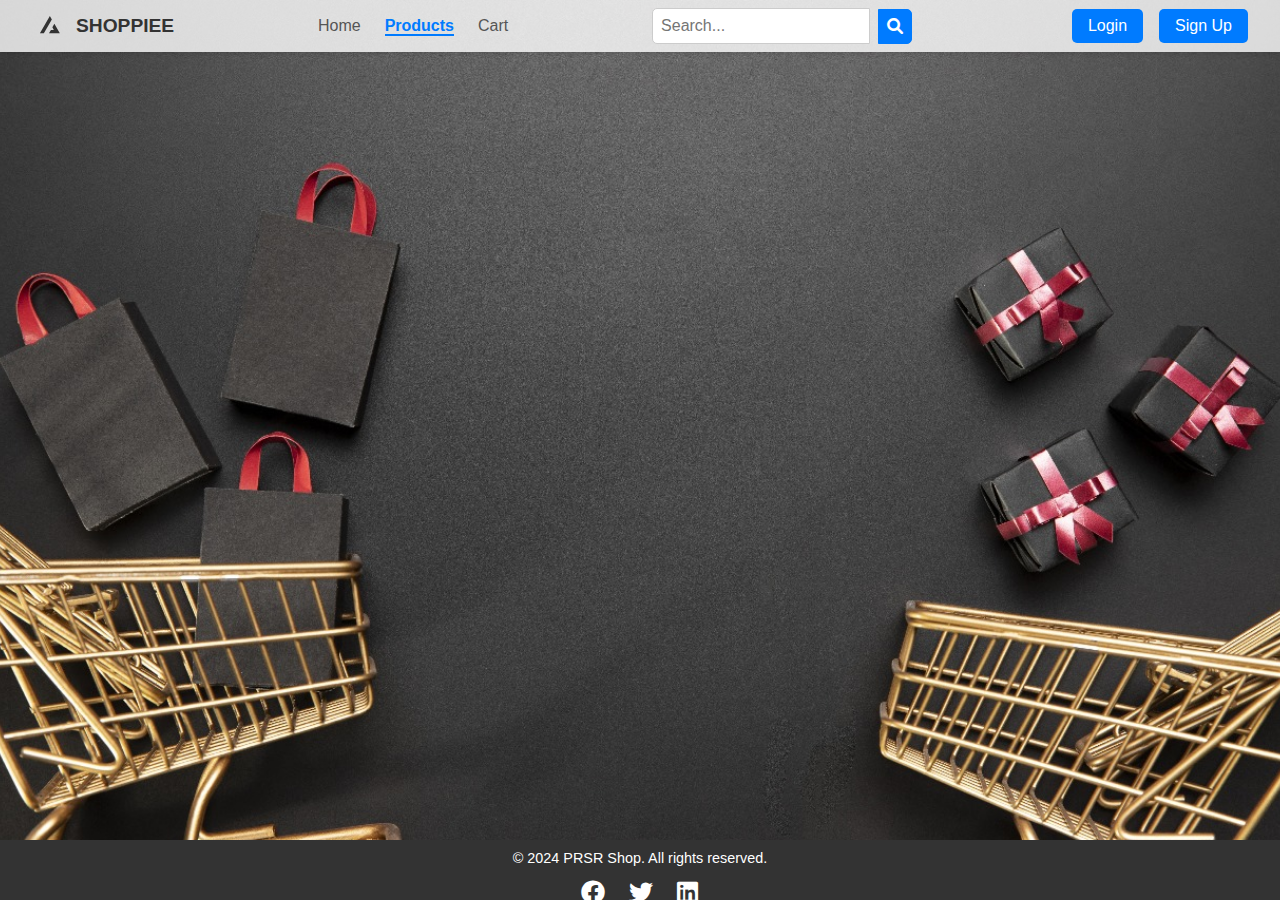
<file: index.html>
<!DOCTYPE html>
<html lang="en">
<head>
  <meta charset="UTF-8">
  <meta name="viewport" content="width=device-width, initial-scale=1.0">
  <title>PRSR Shop</title>
  <link href="https://cdnjs.cloudflare.com/ajax/libs/font-awesome/6.0.0-beta3/css/all.min.css" rel="stylesheet" />
  <link rel="stylesheet" href="nav.css">
</head>
<body>
  <!-- Navbar -->
  <nav class="navbar">
    <div class="navbar-brand">
      <svg fill="none" height="36" viewBox="0 0 32 32" width="36">
        <path
          clip-rule="evenodd"
          d="M17.6482 10.1305L15.8785 7.02583L7.02979 22.5499H10.5278L17.6482 10.1305ZM19.8798 14.0457L18.11 17.1983L19.394 19.4511H16.8453L15.1056 22.5499H24.7272L19.8798 14.0457Z"
          fill="currentColor"
          fill-rule="evenodd"
        />
      </svg>
      <p class="navbar-title">SHOPPIEE</p>
    </div>
    
    <ul class="navbar-content">
      <li><a href="./index.html" class="navbar-item">Home</a></li>
      <li><a href="./Products.html" class="navbar-item active">Products</a></li>
      <li><a href="./Cart.html" class="navbar-item">Cart</a></li>
    </ul>

    <div class="navbar-search">
      <input type="text" class="search-input" placeholder="Search..." aria-label="Search" />
      <button class="search-button">
        <i class="fas fa-search"></i>
      </button>
    </div>

    <div class="navbar-actions">
      <a href="./login_index.html" class="navbar-login">Login</a>
      <a href="./signup.html" class="navbar-signup">Sign Up</a>
    </div>
  </nav>

  <!-- Main Content -->
  <main>
   <h1  class="welcome-text"> Shoppie</h1>
   <h1  class="welcome-text"> Application</h1>
   <!-- <h1  class="welcome-text"> </h1> -->
  </main>

  <style>
    /* Set background image and other styles for the body */
    body {
      margin: 0;
      padding: 0;
      background-image: url('sannith.jpg');
      background-size: cover;
      background-position: center;
      background-attachment: fixed;
      height: 100vh;
    }

    /* Main content styling */
    main {
      text-align: center;
      padding: 50px;
      color: white;
    }

    .welcome-text {
      font-size: 2rem;  /* Set initial font size */
      font-weight: 600;  /* Set font weight */
      color: #fff;
      max-width: 800px;
      margin: 0 auto;
      line-height: 1.8;
      font-family: 'Arial', sans-serif;
      opacity: 0;  /* Initially hidden */
      animation: fadeInUp 2s ease-out forwards, textGlow 3s infinite alternate;  /* Multiple animations */
    }

    /* Keyframes for fading and moving the text up */
    @keyframes fadeInUp {
      0% {
        opacity: 0;
        transform: translateY(30px);  /* Start below */
      }
      100% {
        opacity: 1;
        transform: translateY(0);  /* End at normal position */
      }
    }

    /* Keyframes for glowing effect */
    @keyframes textGlow {
      0% {
        text-shadow: 0 0 10px #ff0077, 0 0 20px #ff0077, 0 0 30px #ff0077, 0 0 40px #ff0077;
      }
      100% {
        text-shadow: 0 0 10px #00bfff, 0 0 20px #00bfff, 0 0 30px #00bfff, 0 0 40px #00bfff;
      }
    }

    /* Additional styles for responsiveness and color variations */
    .welcome-text {
      color: #f0f8ff;  /* Light cyan */
      font-size: 2.2rem;  /* Increase font size */
      font-weight: 700;
      text-transform: uppercase;
      letter-spacing: 1px;
    }

    /* Responsive adjustments */
    @media (max-width: 768px) {
      .welcome-text {
        font-size: 1.8rem;  /* Smaller font size on mobile */
      }
    }

  </style>

  <!-- Footer -->
  <footer>
    <div class="footer-content">
      <p>&copy; 2024 PRSR Shop. All rights reserved.</p>
      
      <!-- Social Media Links -->
      <div class="footer-social">
        <a href="#" class="fab fa-facebook"></a>
        <a href="#" class="fab fa-twitter"></a>
        <a href="#" class="fab fa-linkedin"></a>
      </div>
    </div>
  </footer>
</body>
</html>
</file>
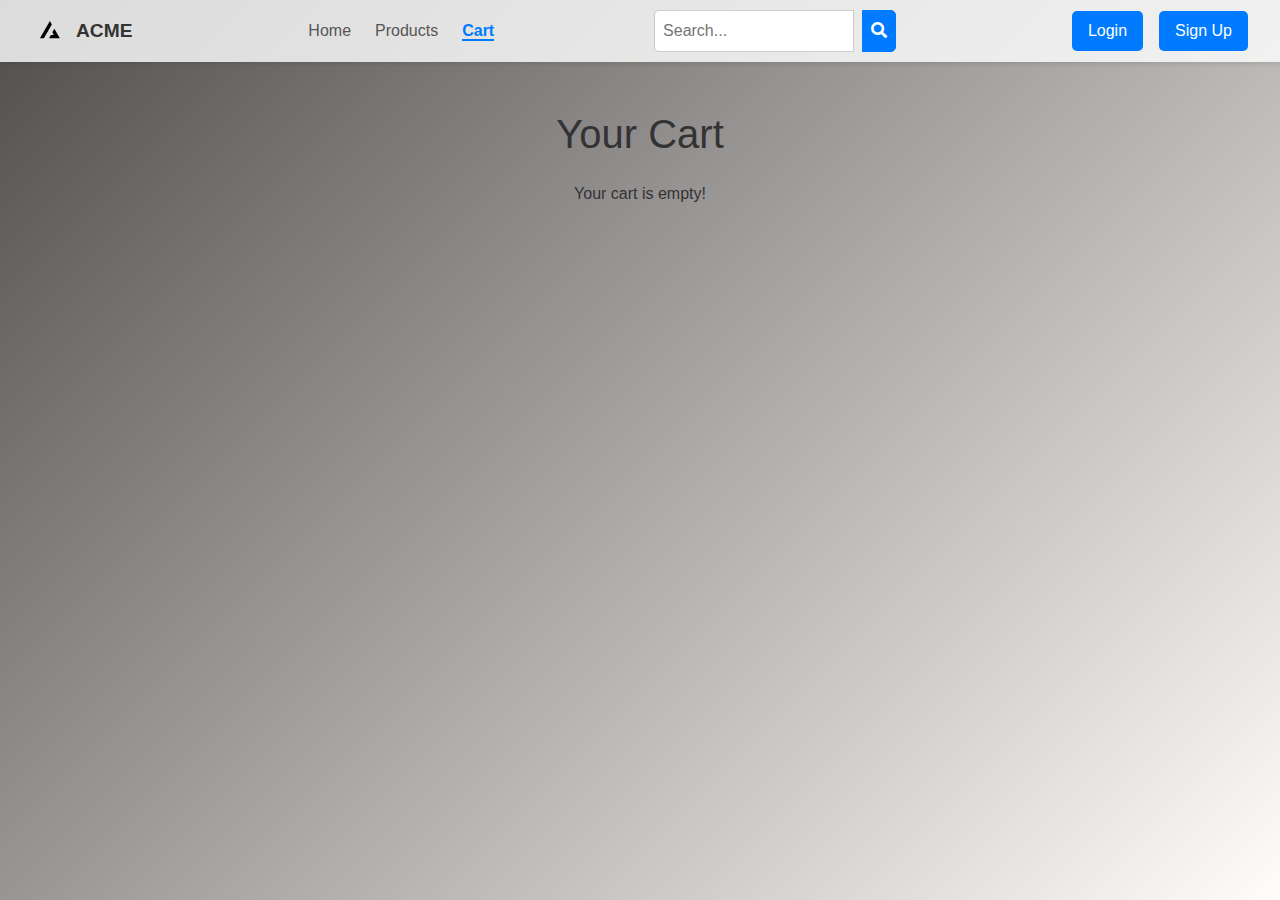
<file: Cart.html>
<!DOCTYPE html>
<html lang="en">
<head>
  <meta charset="UTF-8">
  <meta name="viewport" content="width=device-width, initial-scale=1.0">
  <title>Shopping Cart</title>
  <link href="https://cdn.jsdelivr.net/npm/bootstrap@5.3.0/dist/css/bootstrap.min.css" rel="stylesheet">
  <link rel="stylesheet" href="https://cdnjs.cloudflare.com/ajax/libs/font-awesome/5.15.4/css/all.min.css">
  <link rel="stylesheet" href="nav.css">
</head>
<body>
  <nav class="navbar">
    <div class="navbar-brand">
      <svg fill="none" height="36" viewBox="0 0 32 32" width="36">
        <path clip-rule="evenodd" d="M17.6482 10.1305L15.8785 7.02583L7.02979 22.5499H10.5278L17.6482 10.1305ZM19.8798 14.0457L18.11 17.1983L19.394 19.4511H16.8453L15.1056 22.5499H24.7272L19.8798 14.0457Z" fill="currentColor" fill-rule="evenodd"/>
      </svg>
      <p class="navbar-title">ACME</p>
    </div>
    <ul class="navbar-content">
      <li><a href="./index.html" class="navbar-item">Home</a></li>
      <li><a href="./Products.html" class="navbar-item">Products</a></li>
      <li><a href="./Cart.html" class="navbar-item active">Cart</a></li>
    </ul>
    <div class="navbar-search">
      <input type="text" class="search-input" placeholder="Search..." aria-label="Search"/>
      <button class="search-button"><i class="fas fa-search"></i></button>
    </div>
    <div class="navbar-actions">
      <a href="./login_index.html" class="navbar-login">Login</a>
      <a href="#" class="navbar-signup">Sign Up</a>
    </div>
  </nav>

  <div class="container mt-5">
    <h1 class="text-center mb-4">Your Cart</h1>
    <div id="cart-items" class="row g-4">
      <!-- Cart items will be displayed here -->
    </div>
  </div>

  <script>
    window.onload = function() {
      const cartItems = document.getElementById("cart-items");
      let cart = JSON.parse(localStorage.getItem("cart")) || [];

      if (cart.length === 0) {
        cartItems.innerHTML = '<p class="text-center">Your cart is empty!</p>';
      } else {
        cartItems.innerHTML = '';
        cart.forEach((item, index) => {
          const card = document.createElement("div");
          card.className = "col-md-4";
          card.innerHTML = `
            <div class="product-card">
              <img src="${item.image}" alt="${item.name}" class="img-fluid">
              <div class="product-details">
                <h5>${item.name}</h5>
                <p>${item.description}</p>
                <div class="price">${item.price}</div>
                <button class="btn btn-danger remove-item" onclick="removeItem(${index})">Remove</button>
              </div>
            </div>
          `;
          cartItems.appendChild(card);
        });
      }
    };

    function removeItem(index) {
      let cart = JSON.parse(localStorage.getItem("cart")) || [];
      // Remove the item from the cart
      cart.splice(index, 1);
      // Save the updated cart back to localStorage
      localStorage.setItem("cart", JSON.stringify(cart));

      // Reload the cart view
      window.location.reload();
    }
  </script>
</body>
</html>
</file>
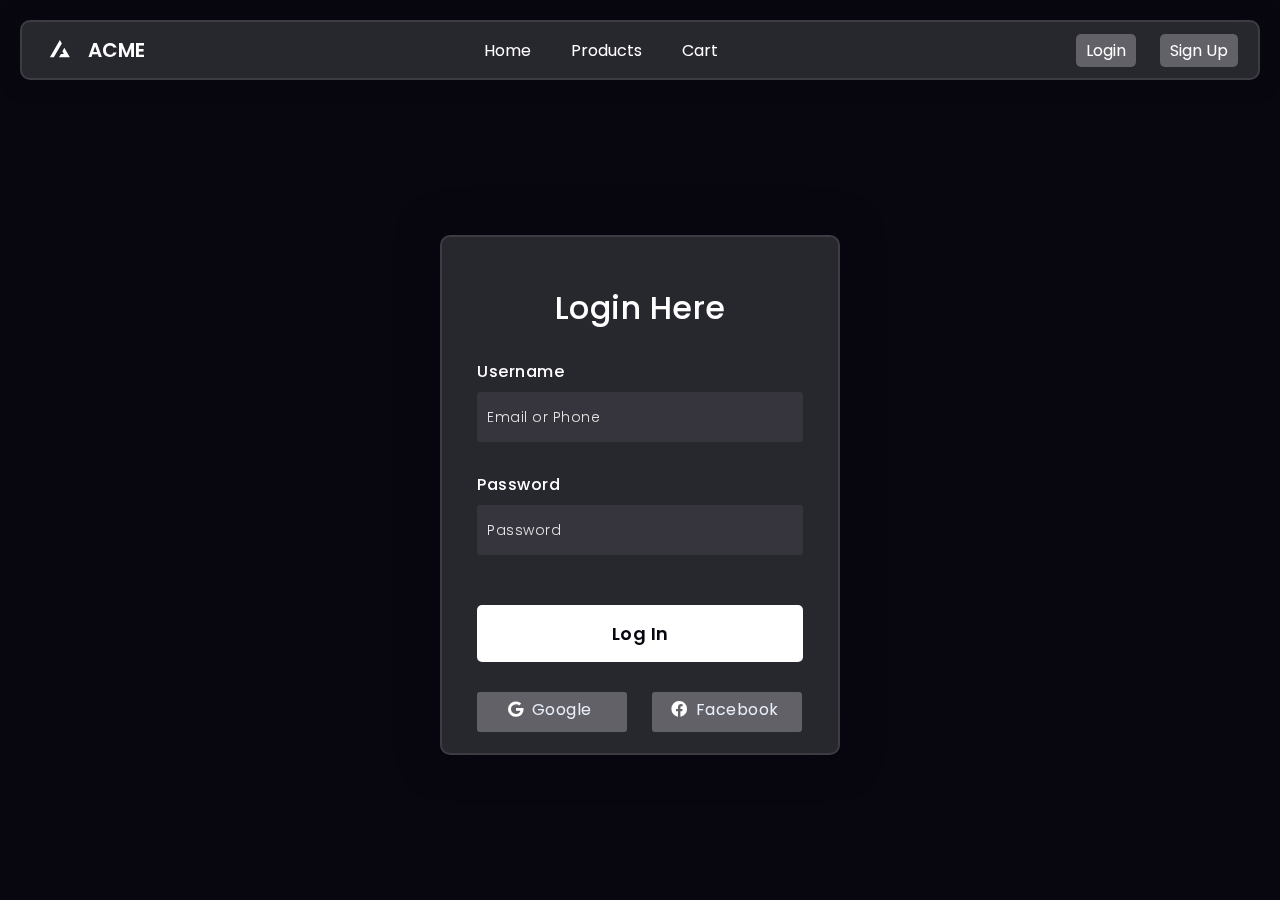
<file: login_index.html>
<!DOCTYPE html>
<html lang="en">
<head>
  <meta charset="UTF-8">
  <meta name="viewport" content="width=device-width, initial-scale=1.0">
  <title>Glassmorphism Login Form with Navbar</title>
  <link
    rel="stylesheet"
    href="https://cdnjs.cloudflare.com/ajax/libs/font-awesome/5.15.4/css/all.min.css"
  />
  <link href="https://fonts.googleapis.com/css2?family=Poppins:wght@300;500;600&display=swap" rel="stylesheet">
  <style>
    /* Universal styles */
    *, *:before, *:after {
      padding: 0;
      margin: 0;
      box-sizing: border-box;
    }

    body {
      background-color: #080710;
      font-family: 'Poppins', sans-serif;
    }

    /* Navbar Styles */
    .navbar {
      display: flex;
      align-items: center;
      justify-content: space-between;
      background-color: rgba(255, 255, 255, 0.13);
      padding: 10px 20px;
      backdrop-filter: blur(10px);
      box-shadow: 0 0 20px rgba(8, 7, 16, 0.6);
      border-radius: 10px;
      border: 2px solid rgba(255, 255, 255, 0.1);
      margin: 20px;
    }

    .navbar-brand {
      display: flex;
      align-items: center;
      color: white;
      font-size: 20px;
      font-weight: 600;
    }

    .navbar-brand svg {
      margin-right: 10px;
      fill: white;
    }

    .navbar ul {
      list-style: none;
      display: flex;
      gap: 20px;
    }

    .navbar ul li {
      display: inline;
    }

    .navbar ul li a {
      text-decoration: none;
      color: white;
      font-size: 16px;
      padding: 5px 10px;
      border-radius: 5px;
      transition: background-color 0.3s ease;
    }

    .navbar ul li a:hover {
      background-color: rgba(255, 255, 255, 0.2);
    }

    .navbar-actions a {
      text-decoration: none;
      color: white;
      margin-left: 20px;
      font-size: 16px;
      padding: 5px 10px;
      border-radius: 5px;
      background-color: rgba(255, 255, 255, 0.27);
      transition: background-color 0.3s ease;
    }

    .navbar-actions a:hover {
      background-color: rgba(255, 255, 255, 0.47);
    }

    /* Form Styles */
    form {
      height: 520px;
      width: 400px;
      background-color: rgba(255, 255, 255, 0.13);
      position: absolute;
      transform: translate(-50%, -50%);
      top: 55%;
      left: 50%;
      border-radius: 10px;
      backdrop-filter: blur(10px);
      border: 2px solid rgba(255, 255, 255, 0.1);
      box-shadow: 0 0 40px rgba(8, 7, 16, 0.6);
      padding: 50px 35px;
    }

    form * {
      font-family: 'Poppins', sans-serif;
      color: #ffffff;
      letter-spacing: 0.5px;
      outline: none;
      border: none;
    }

    form h3 {
      font-size: 32px;
      font-weight: 500;
      line-height: 42px;
      text-align: center;
    }

    label {
      display: block;
      margin-top: 30px;
      font-size: 16px;
      font-weight: 500;
    }

    input {
      display: block;
      height: 50px;
      width: 100%;
      background-color: rgba(255, 255, 255, 0.07);
      border-radius: 3px;
      padding: 0 10px;
      margin-top: 8px;
      font-size: 14px;
      font-weight: 300;
    }

    ::placeholder {
      color: #e5e5e5;
    }

    button {
      margin-top: 50px;
      width: 100%;
      background-color: #ffffff;
      color: #080710;
      padding: 15px 0;
      font-size: 18px;
      font-weight: 600;
      border-radius: 5px;
      cursor: pointer;
    }

    .social {
      margin-top: 30px;
      display: flex;
    }

    .social div {
      background: red;
      width: 150px;
      border-radius: 3px;
      padding: 5px 10px 10px 5px;
      background-color: rgba(255, 255, 255, 0.27);
      color: #eaf0fb;
      text-align: center;
    }

    .social div:hover {
      background-color: rgba(255, 255, 255, 0.47);
    }

    .social .fb {
      margin-left: 25px;
    }

    .social i {
      margin-right: 4px;
    }
  </style>
</head>
<body>
  <nav class="navbar">
    <div class="navbar-brand">
      <svg height="36" viewBox="0 0 32 32" width="36">
        <path d="M17.6482 10.1305L15.8785 7.02583L7.02979 22.5499H10.5278L17.6482 10.1305ZM19.8798 14.0457L18.11 17.1983L19.394 19.4511H16.8453L15.1056 22.5499H24.7272L19.8798 14.0457Z" fill="currentColor"></path>
      </svg>
      ACME
    </div>
    <ul>
      <li><a href="./index.html">Home</a></li>
      <li><a href="./Products.html">Products</a></li>
      <li><a href="#">Cart</a></li>
    </ul>
    
    <div class="navbar-actions">
      <a href="./login_index.html">Login</a>
      <a href="./signup.html">Sign Up</a>
    </div>
  </nav>
  <form>
    <h3>Login Here</h3>
    <label for="username">Username</label>
    <input type="text" placeholder="Email or Phone" id="username">
    <label for="password">Password</label>
    <input type="password" placeholder="Password" id="password">
    <button>Log In</button>
    <div class="social">
      <div class="go"><i class="fab fa-google"></i> Google</div>
      <div class="fb"><i class="fab fa-facebook"></i> Facebook</div>
    </div>
  </form>
</body>
</html>
</file>
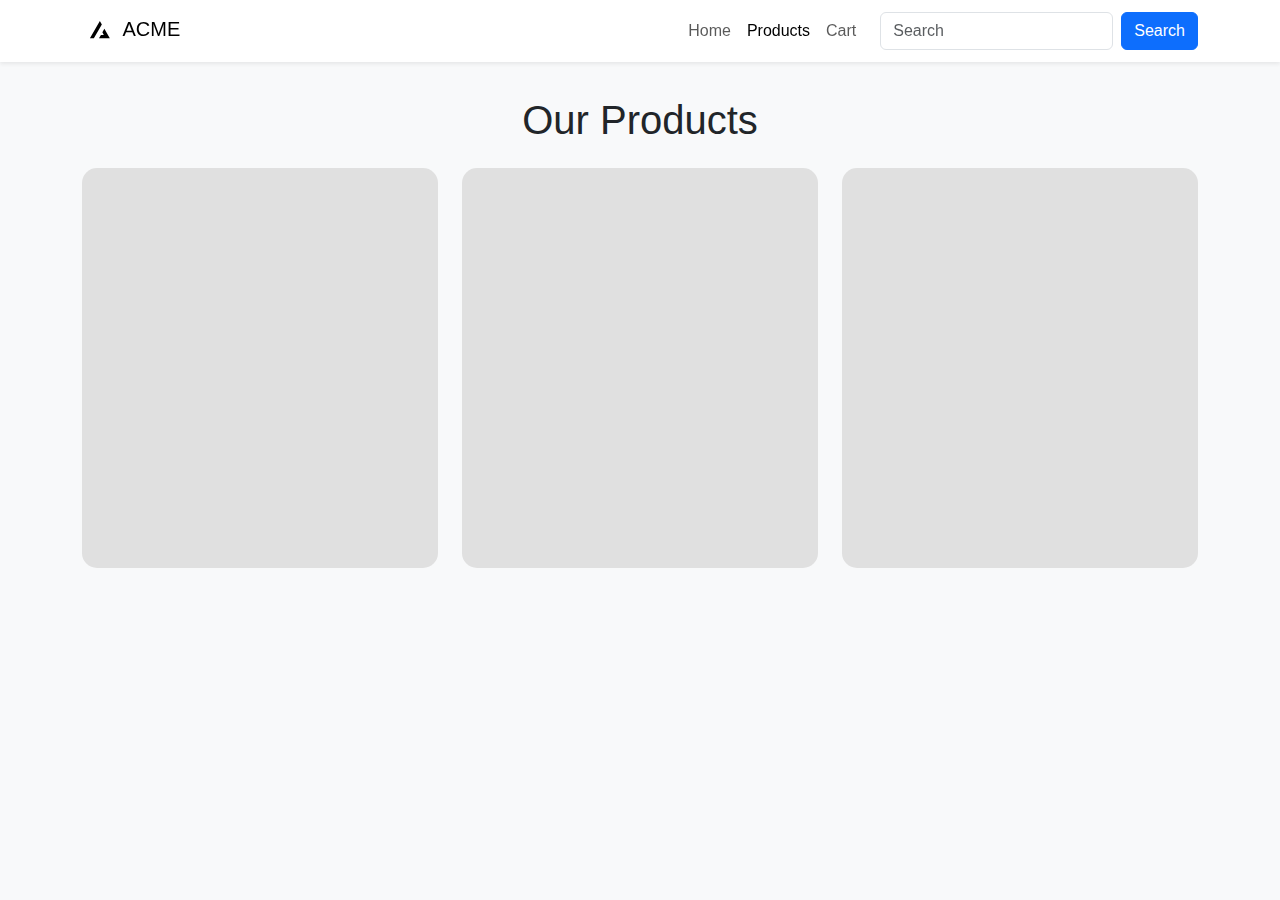
<file: Products.html>
<!DOCTYPE html>
<html lang="en">
<head>
  <meta charset="UTF-8">
  <meta name="viewport" content="width=device-width, initial-scale=1.0">
  <title>Product List</title>
  <link href="https://cdn.jsdelivr.net/npm/bootstrap@5.3.0/dist/css/bootstrap.min.css" rel="stylesheet">
  <link rel="stylesheet" href="https://cdnjs.cloudflare.com/ajax/libs/font-awesome/5.15.4/css/all.min.css">
  <style>
    body {
      background-color: #f8f9fa;
      font-family: Arial, sans-serif;
    }
    .skeleton-card {
      background-color: #e0e0e0;
      border-radius: 15px;
      height: 400px;
      width: 100%;
      animation: skeleton-load 1.5s infinite ease-in-out;
    }
    @keyframes skeleton-load {
      0% { background-color: #e0e0e0; }
      50% { background-color: #ccc; }
      100% { background-color: #e0e0e0; }
    }
    .product-card {
      width: 100%;
      height: 400px;
      border-radius: 15px;
      box-shadow: 0 4px 8px rgba(0, 0, 0, 0.2);
      transition: transform 0.3s ease, box-shadow 0.3s ease;
      display: flex;
      flex-direction: column;
    }
    .product-card img {
      width: 100%;
      height: 200px;
      object-fit: cover;
      border-bottom: 2px solid #ddd;
    }
    .product-details {
      padding: 15px;
      text-align: center;
    }
    .product-details h5 {
      font-size: 1.25rem;
    }
    .product-details .price {
      font-size: 1.1rem;
      font-weight: bold;
      color: #28a745;
    }
    .add-to-cart {
      background: linear-gradient(90deg, #007bff, #0056b3);
      color: white;
      padding: 10px 20px;
      border-radius: 50px;
      font-size: 0.9rem;
    }
  </style>
</head>
<body>
  <!-- Navbar -->
  <nav class="navbar navbar-expand-lg navbar-light bg-white shadow-sm fixed-top">
    <div class="container">
      <a class="navbar-brand" href="#">
        <svg fill="none" height="36" viewBox="0 0 32 32" width="36">
          <path clip-rule="evenodd" d="M17.6482 10.1305L15.8785 7.02583L7.02979 22.5499H10.5278L17.6482 10.1305ZM19.8798 14.0457L18.11 17.1983L19.394 19.4511H16.8453L15.1056 22.5499H24.7272L19.8798 14.0457Z" fill="currentColor" fill-rule="evenodd"/>
        </svg>
        ACME
      </a>
      <button class="navbar-toggler" type="button" data-bs-toggle="collapse" data-bs-target="#navbarNav">
        <span class="navbar-toggler-icon"></span>
      </button>
      <div class="collapse navbar-collapse" id="navbarNav">
        <ul class="navbar-nav ms-auto">
          <li class="nav-item"><a class="nav-link" href="./index.html">Home</a></li>
          <li class="nav-item"><a class="nav-link active" href="./Products.html">Products</a></li>
          <li class="nav-item"><a class="nav-link" href="./Cart.html">Cart</a></li>
        </ul>
        <form id="searchForm" class="d-flex ms-lg-3">
          <input id="searchInput" class="form-control me-2" type="search" placeholder="Search" aria-label="Search">
          <button class="btn btn-primary" type="submit">Search</button>
        </form>
      </div>
    </div>
  </nav>

  <!-- Products Section -->
  <div class="container mt-5 pt-5">
    <h1 class="text-center mb-4">Our Products</h1>
    <div class="row g-4" id="product-list">
      <!-- Skeleton loaders initially -->
      <div class="col-md-4">
        <div class="skeleton-card"></div>
      </div>
      <div class="col-md-4">
        <div class="skeleton-card"></div>
      </div>
      <div class="col-md-4">
        <div class="skeleton-card"></div>
      </div>
    </div>
  </div>

  <script src="https://cdn.jsdelivr.net/npm/bootstrap@5.3.0/dist/js/bootstrap.bundle.min.js"></script>
  <script>
    const products = [
      { name: "Product 1", description: "High-quality and durable product.", price: "$29.99" },
      { name: "Product 2", description: "Experience the best with this offering.", price: "$49.99" },
      { name: "Product 3", description: "Stylish and perfect for daily use.", price: "$39.99" },
      { name: "Product 4", description: "Designed for comfort and durability.", price: "$19.99" },
      { name: "Product 5", description: "A perfect choice for your needs.", price: "$24.99" },
      { name: "Product 6", description: "Innovative and practical product.", price: "$34.99" },
    ];

    // Simulate loading of products
    setTimeout(() => {
      renderProducts(products);
    }, 1500);

    function renderProducts(productList) {
      const productContainer = document.getElementById("product-list");
      productContainer.innerHTML = '';

      productList.forEach((product, index) => {
        const card = document.createElement("div");
        card.className = "col-md-4";
        card.innerHTML = `
          <div class="product-card">
            <img src="https://picsum.photos/300/200?random=${index}" alt="${product.name}">
            <div class="product-details">
              <h5>${product.name}</h5>
              <p>${product.description}</p>
              <div class="price">${product.price}</div>
              <button class="add-to-cart btn btn-primary w-100 mt-2" onclick="addToCart(${index})">Add to Cart</button>
            </div>
          </div>
        `;
        productContainer.appendChild(card);
      });
    }

    function addToCart(index) {
      let cart = JSON.parse(localStorage.getItem("cart")) || [];
      cart.push(products[index]);
      localStorage.setItem("cart", JSON.stringify(cart));
      alert("Product added to cart!");
    }

    // Search functionality
    document.getElementById("searchForm").addEventListener("submit", (e) => {
      e.preventDefault();
      const searchQuery = document.getElementById("searchInput").value.toLowerCase();
      const filteredProducts = products.filter(product =>
        product.name.toLowerCase().includes(searchQuery) || 
        product.description.toLowerCase().includes(searchQuery)
      );
      renderProducts(filteredProducts);
    });
  </script>
</body>
</html>
</file>
<file: nav.css>
/* Body Styles with Gradient Background */
body {
  font-family: Arial, sans-serif;
  margin: 0;
  padding: 0;
  height: 100vh;
  display: flex;
  flex-direction: column;
  background: linear-gradient(135deg, #504e4d, #fffcfa); /* Gradient background */
  color: #333;
}

/* Navbar Styles */
.navbar {
  display: flex;
  align-items: center;
  justify-content: space-between;
  padding: 0.5rem 2rem;
  background-color: rgba(255, 255, 255, 0.8); /* Semi-transparent background */
  box-shadow: 0 2px 4px rgba(0, 0, 0, 0.1);
  position: static;
  z-index: 10;
}

.navbar-brand {
  display: flex;
  align-items: center;
  gap: 0.5rem;
}

.navbar-title {
  font-weight: bold;
  color: #333;
  font-size: 1.2rem;
  margin: 0;
}

.navbar-content {
  list-style: none;
  display: flex;
  gap: 1.5rem;
  margin: 0;
  padding: 0;
}

.navbar-item {
  text-decoration: none;
  color: #555;
  font-weight: 500;
  transition: color 0.3s ease;
}

.navbar-item:hover {
  color: #007bff;
}

.navbar-item.active {
  color: #007bff;
  font-weight: bold;
  border-bottom: 2px solid #007bff;
}

.navbar-actions {
  display: flex;
  gap: 1rem;
}

.navbar-login, .navbar-signup {
  text-decoration: none;
  padding: 0.5rem 1rem;
  background-color: #007bff;
  color: #fff;
  border-radius: 5px;
  font-weight: 500;
  transition: background-color 0.3s ease, transform 0.3s ease;
}

.navbar-login:hover, .navbar-signup:hover {
  background-color: #0056b3;
  transform: scale(1.05);
}

/* Search Bar Styles */
.navbar-search {
  display: flex;
  align-items: center;
  gap: 0.5rem;
  margin-right: 1rem;
}

.search-input {
  padding: 0.5rem;
  font-size: 1rem;
  border: 1px solid #ccc;
  border-radius: 5px 0 0 5px;
  outline: none;
  width: 200px;
  transition: box-shadow 0.3s ease, border-color 0.3s ease;
}

.search-input:focus {
  border-color: #007bff;
  box-shadow: 0 0 5px rgba(0, 123, 255, 0.5);
}

.search-button {
  padding: 0.5rem;
  background-color: #007bff;
  color: #fff;
  border: 1px solid #007bff;
  border-radius: 0 5px 5px 0;
  cursor: pointer;
  transition: background-color 0.3s ease, transform 0.3s ease;
}

.search-button:hover {
  background-color: #0056b3;
  transform: scale(1.05);
}

.search-button i {
  font-size: 1rem;
}

/* Main content styling */
main {
  flex: 1; /* Ensures footer stays at the bottom */
  padding: 20px;
}

/* Footer Styles */
footer {
  background-color: #333;
  color: #fff;
  padding: 20px 0;
  font-size: 0.9rem;
  position: relative;
  width: 100%;
  text-align: center;
  display: flex;
  justify-content: center;
  align-items: center;
  flex-direction: column;
  height: 20px;
}

.footer-content {
  max-width: 1200px;
  margin: 0 auto;
  padding: 0 20px;
}

.footer-links {
  list-style: none;
  display: flex;
  gap: 20px;
  margin: 10px 0;
  padding: 0;
}

.footer-links li {
  display: inline;
}

.footer-links a {
  color: #fff;
  text-decoration: none;
  transition: color 0.3s;
}

.footer-links a:hover {
  color: #007bff;
}

.footer-social {
  margin-top: 10px;
}

.footer-social a {
  color: #fff;
  font-size: 1.5rem;
  margin: 0 10px;
  transition: color 0.3s;
}

.footer-social a:hover {
  color: #007bff;
}

/* Ensures the footer is at the bottom of the page */
body {
  display: flex;
  flex-direction: column;
  min-height: 100vh;
}

main {
  flex: 1;
}
</file>
